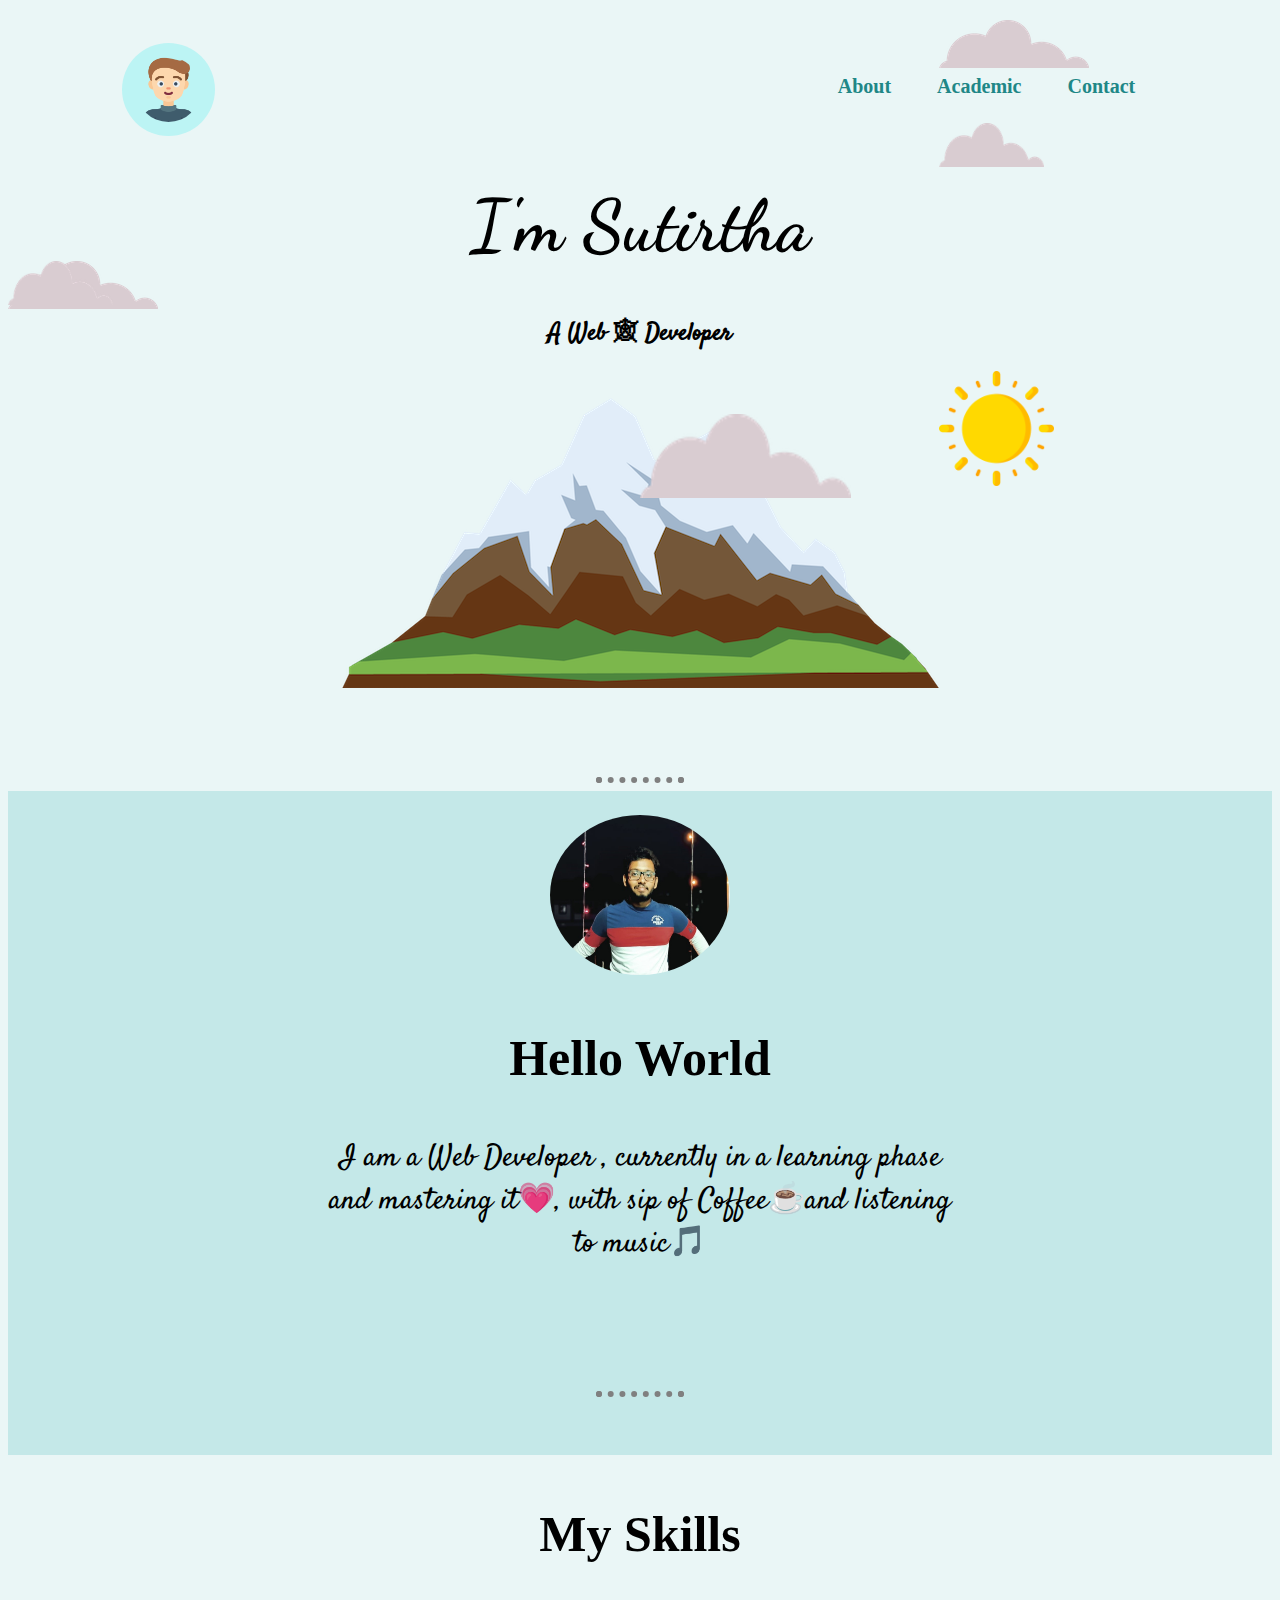
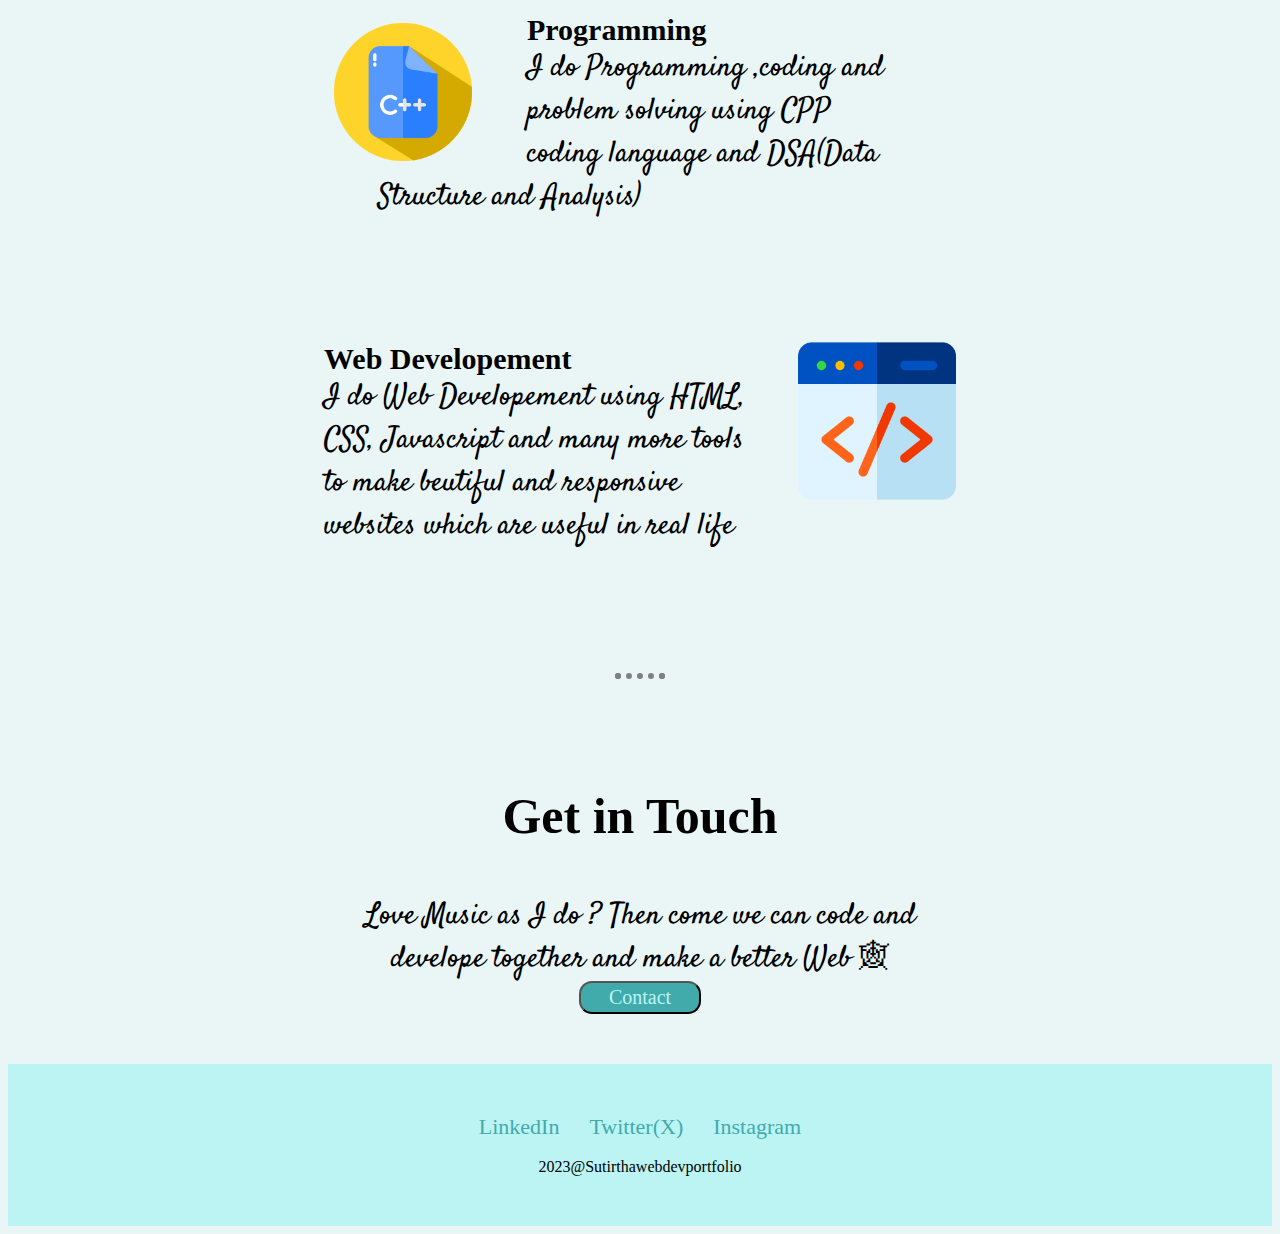
<file: index.html>
<!DOCTYPE html>
<html lang="en">

<head>
    <meta charset="UTF-8">
    <meta name="viewport" content="width=device-width, initial-scale=1.0">
    <title>SM</title>
    <link rel="stylesheet" href="./portnew.css">
    <link rel="icon" href="./tabla2.png">
    <link rel="preconnect" href="https://fonts.googleapis.com">
    <link rel="preconnect" href="https://fonts.gstatic.com" crossorigin>
    <link href="https://fonts.googleapis.com/css2?family=Acme&family=Dancing+Script&family=Satisfy&display=swap"
        rel="stylesheet">
    <!-- <link rel="stylesheet" href="https://cdn.jsdelivr.net/npm/bootstrap@4.0.0/dist/css/bootstrap.min.css"
        integrity="sha384-Gn5384xqQ1aoWXA+058RXPxPg6fy4IWvTNh0E263XmFcJlSAwiGgFAW/dAiS6JXm" crossorigin="anonymous">
    <script src="https://cdn.jsdelivr.net/npm/bootstrap@4.0.0/dist/js/bootstrap.min.js"
        integrity="sha384-JZR6Spejh4U02d8jOt6vLEHfe/JQGiRRSQQxSfFWpi1MquVdAyjUar5+76PVCmYl"
        crossorigin="anonymous"></script> -->
</head>

<body>

    <div class="navbar">
        <div class="meimg">
            <img onclick="alert('hello')" src="./boyic.png" alt="">
        </div>

        <div class="ul">
            <ul>
                <li> <a href="./about.html">About</a> </li>
                <li> <a href="edu.html">Academic</a> </li>
                <li><a href="mailto:modaksutirtha0@gmail.com">Contact</a> </li>
            </ul>
        </div>

    </div>

    <div class="top">
        <h1>I'm Sutirtha</h1>
        <h2>A Web 🕸 Developer</h2>
        <img id="mount" src="./mountain.png" alt="">
        <img id="topc" class="ani" src="./cloud.png" alt="">
        <img id="midc" class="ani" src="./cloud.png" alt="">
        <img src="./sun.png" alt="" class="sun">
        <div class="mid2">
            <img id="mid2c" class="ani" src="./cloud.png" alt="">
            <img id="mid2c2" class="ani" src="./cloud.png" alt="">
        </div>

        <img id="botc" class="ani" src="./cloud.png" alt="">
    </div>
    <hr>
    <div class="about">
        <img class="me" src="./me2.jpeg" alt="">
        <h3>Hello World</h3>
        <p class="abop">I am a Web Developer , currently in a learning phase and mastering it💗, with sip of Coffee☕and
            listening to music🎵</p>
        <hr>
    </div>

    <div class="skill">
        <h3>My Skills</h3>
        <div class="code">
            <img src="./cpp.png" alt="">
            <h4>Programming</h4>
            <p class="cod">I do Programming ,coding and problem solving using CPP coding language and DSA(Data Structure
                and Analysis) </p>
        </div>
        <div class="web">
            <img src="./web-development.png" alt="">
            <h4>Web Developement</h4>
            <p class="cod" id="wevp">I do Web Developement using HTML, CSS, Javascript and many more tools to make
                beutiful and responsive websites which are useful in real life</p>
        </div>
        <hr>
    </div>

    <div class="touch">
        <h3>Get in Touch</h3>
        <p class="abop">Love Music as I do ? Then come we can code and develope together and make a better Web 🕸</p>
        <button><a href="mailto:modaksutirtha0@gmail.com">Contact</a> </button>
    </div>

    <div class="foot">
        <span> <a href="https://www.linkedin.com/in/sutirtha-modak-74817b215/"> LinkedIn</a></span>
        <span> <a href="https://twitter.com/ModakSutirtha">Twitter(X)</a></span>
        <span><a href="https://www.instagram.com/_modaksutirtha_/">Instagram</a> </span>
        <br>
        <br>
        <footer>2023@Sutirthawebdevportfolio</footer>
    </div>
</body>

</html>
</file>
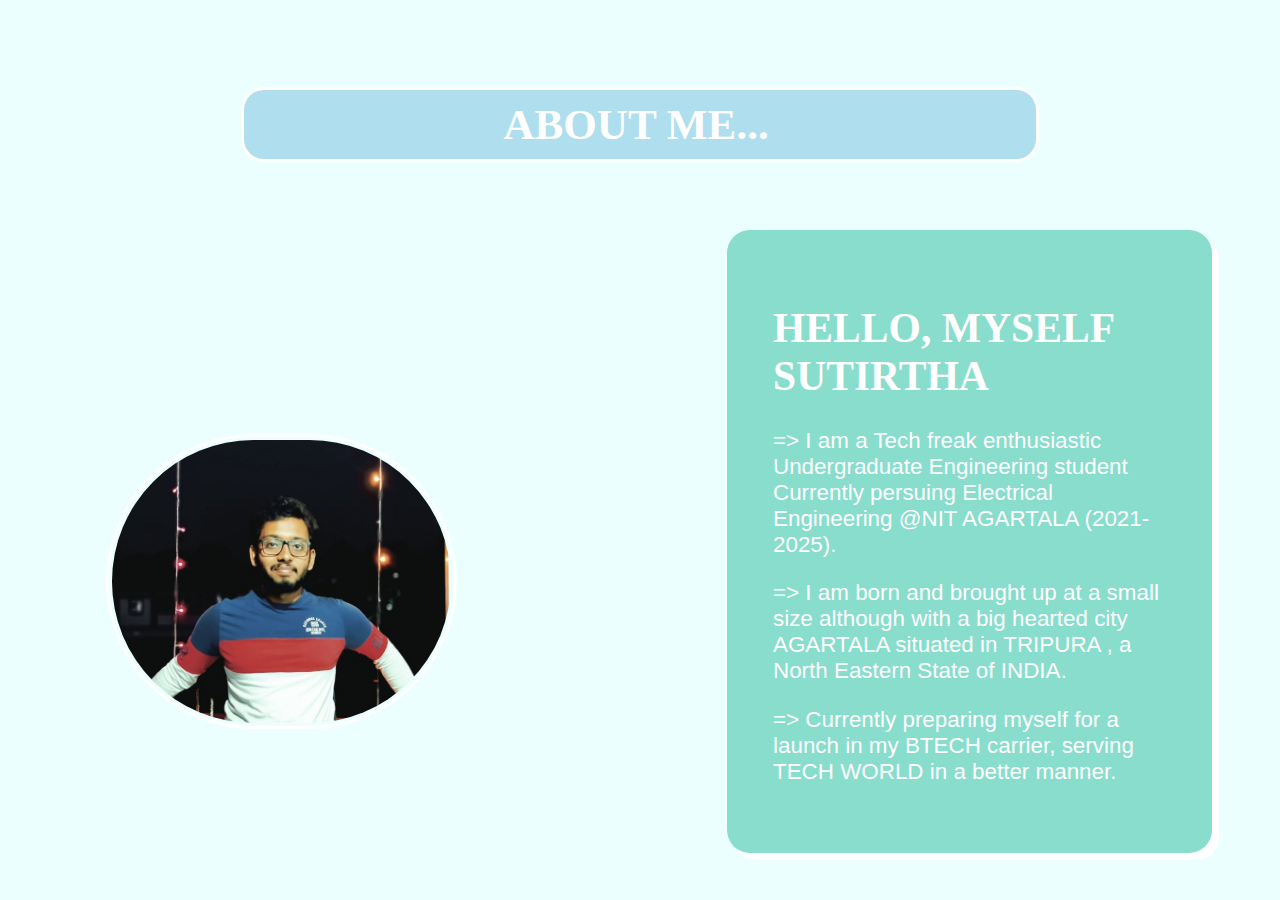
<file: about.html>
<!DOCTYPE html>
<html lang="en">
<head>
    <meta charset="UTF-8">
    <meta name="viewport" content="width=device-width, initial-scale=1.0">
    <title>Document</title>
    <style>
        body{
            background-color: rgb(235 255 255);
        }
        .mainabout{
            margin-top: -75px;
        }
        .about {
    display: flex;
    margin: -141px 3px 3px -5px;
}
#headab {
    display: flex;
    justify-content: center;
    align-items: center;
    margin: 162px 233px 3px 233px;
    color: white;
    font-family: cursive;
    font-size: 2.7rem;
    border: solid 3px white;
    border-radius: 23px;
    padding: 10px 11px 10px 3px;
    background-color: rgb(175, 222, 238);
}
#headab:hover{
    box-shadow: 5px 5px 5px 5px white;

}
.photo{
    display: flex;
    justify-content: center;
    align-items: center;
}
.photo img {
    padding: 3px 3px 3px 3px;
    margin: 286px 3px 3px 103px;
    height: 283px;
    width: 339px;
    border: 3px solid white;
    border-radius: 189px;
    /* box-shadow: 2px 3px white; */
}
.aboutwritemain{
    display: flex;
    justify-content: center;
    align-items: center;
}
.aboutwrite {
    float: right;
    padding: 46px;
    margin: 206px 57px 3px 267px;
    color: white;
    background-color: rgb(136 221 204);
    border-radius: 23px;
    box-shadow: 7px 7px white;
}
.aboutwrite:hover{
    box-shadow: 0px 7px 7px 11px #87f3f0; 
}
.aboutwrite h1 {
    font-family: 'Bree Serif', serif;
    font-size: 2.6rem;
}

.aboutwrite p {
    font-family: 'Lucida Sans', 'Lucida Sans Regular', 'Lucida Grande', 'Lucida Sans Unicode', Geneva, Verdana, sans-serif;
    font-size: 1.4rem;
}
    </style>
</head>
<body>
    <div class="mainabout" id="about1">
        <h1 id="headab">ABOUT ME...</h1>
        <div class="about">

            <div class="photo">
                <img src="me2.jpeg" alt="me">
            </div>
            <div class="aboutwritemain">
                <div class="aboutwrite">
                    <h1>HELLO, MYSELF SUTIRTHA</h1>
                    <p>=> I am a Tech freak enthusiastic Undergraduate Engineering student Currently persuing Electrical
                        Engineering @NIT AGARTALA (2021-2025). </p>
                    <p>=> I am born and brought up at a small size although with a big hearted city AGARTALA situated in
                        TRIPURA , a North Eastern State of INDIA.</p>
                    <p> => Currently preparing myself for a launch in my BTECH carrier, serving TECH WORLD in a better
                        manner.</p>
                </div>
            </div>

        </div>
    </div>
</body>
</html>
</file>
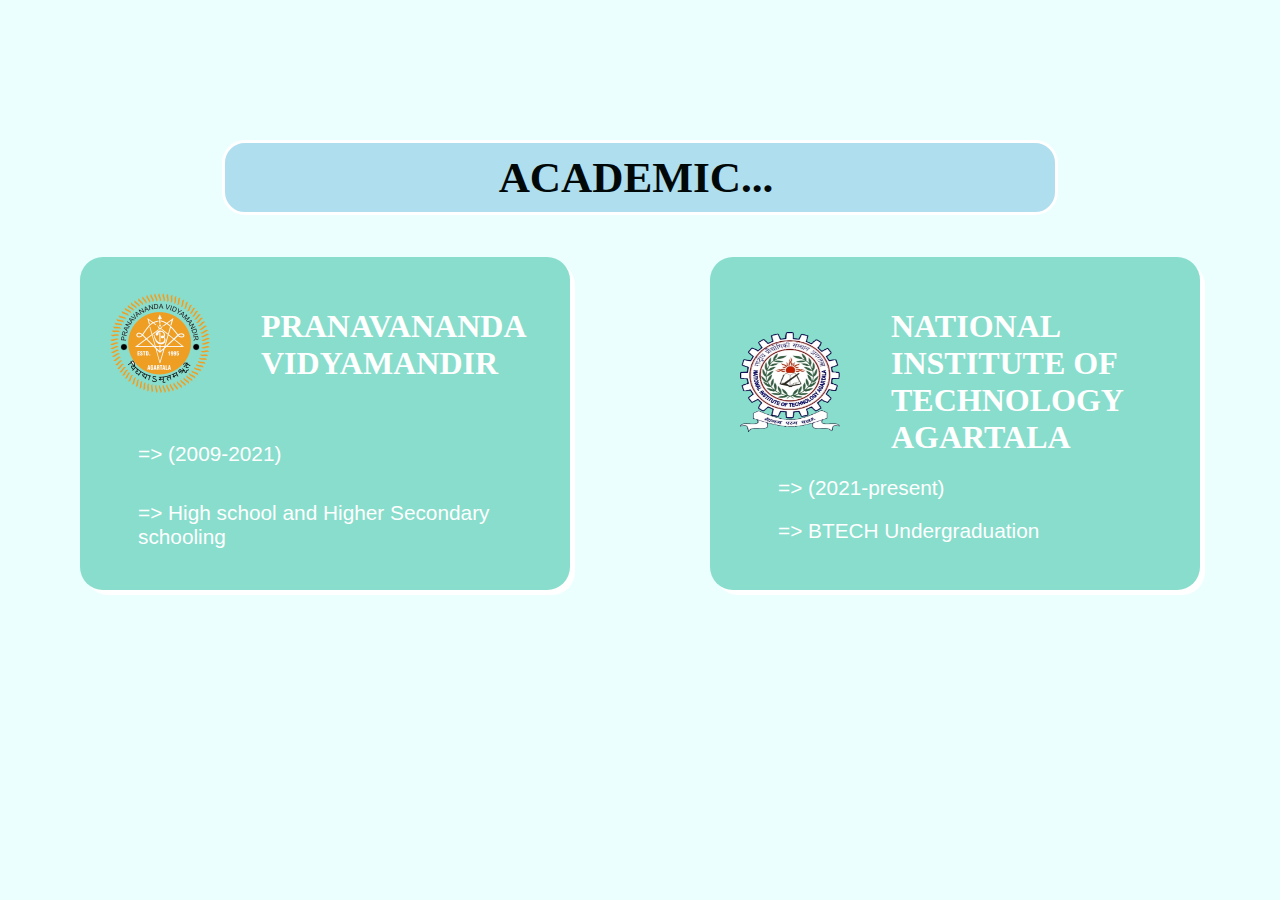
<file: edu.html>
<!DOCTYPE html>
<html lang="en">
<head>
    <meta charset="UTF-8">
    <meta name="viewport" content="width=device-width, initial-scale=1.0">
    <title>Document</title>
    <style>
        body{
            background-color: rgb(235 255 255);
        }
        .education{
    display: flex;
    justify-content: center;
    align-items: center;
}
.education h1 a{
    text-decoration: none;
    color: white;
}
.education a:hover{
    /* text-decoration: underline; */
    color: #d16666;
}
.edumain{
    /* width: 100%; */
    margin-top: 140px;
}
.edu{
    display: flex;
    align-items: center;
    justify-content: center;
    color: rgb(1, 8, 8);
    font-family: 'Satisfy', cursive;
    font-size: 2.7rem;
    border: solid 3px white;
    border-radius: 23px;
    padding: 10px 11px 10px 3px;
    background-color: rgb(175, 222, 238);
    margin: 39px 214px;
}
.edu:hover{
    box-shadow: 5px 5px 5px 5px #87f3f0;
}
.High{
    margin: 3px 137px 3px 3px;
    padding:27px;
    width: 436px;
    height: 279px;
    color: white;
    background-color: rgb(136 221 204);
    border-radius: 23px;
    box-shadow: 5px 5px white;
}
.High:hover{
    box-shadow: 0px 7px 7px 11px #87f3f0;
}
.High p{
    font-size: 1.3rem;
    margin-top: 35px;
    margin-left: 31px;
    font-family: 'Lucida Sans', 'Lucida Sans Regular', 'Lucida Grande', 'Lucida Sans Unicode', Geneva, Verdana, sans-serif;
}

.High .schoollogo a img{
    height: 100px;
    width: 100px;
    padding-right: 51px;
}
.highlogoname{
    display: flex;
    justify-content: center;
    align-items: center;
    padding: 3px 3px;
    font-family: 'Satisfy', cursive;
}
.college{
    /* border: 2px solid red; */
    margin: 3px 3px 3px 3px;
    padding:27px;
    width: 436px;
    height: 279px;
    color: white;
    background-color: rgb(136 221 204);
    border-radius: 23px;
    box-shadow: 5px 5px white;

}
.college:hover{
    box-shadow: 0px 7px 7px 11px #87f3f0;
}
.college p{
    padding: 5px 3px 3px 3px;
    font-size: 1.3rem;
    margin-top: -10px;
    margin-left: 38px;
    font-family: 'Lucida Sans', 'Lucida Sans Regular', 'Lucida Grande', 'Lucida Sans Unicode', Geneva, Verdana, sans-serif;
}
.college .collegelogo a img{
    height: 100px;
    width: 100px;
    padding-right: 51px;
    padding-top: 3px;
}
.collogoname{
    display: flex;
    justify-content: center;
    align-items: center;
    padding: 3px 3px;
    font-family: 'Satisfy', cursive;
}
    </style>
</head>
<body>
    <div class="edumain" id="edu1">
        <h1 class="edu">ACADEMIC...</h1>
        <div class="education">


            <div class="High">
                <div class="highlogoname">
                    <div class="schoollogo"><a href="https://pvmagtonline.in/"><img src="PVM-Logo.png" alt="wait"></a>
                    </div>
                    <div class="sclname">
                        <h1><a href="https://pvmagtonline.in/" target="_blank">PRANAVANANDA VIDYAMANDIR</a> </h1>

                    </div>

                </div>
                <P>=> (2009-2021)</P>
                <p>=> High school and Higher Secondary schooling</p>
            </div>
            <div class="college">
                <div class="collogoname">
                    <div class="collegelogo"><a href="https://www.nita.ac.in/"><img src="NIT LOGO.png" alt=""></a></div>
                    <div class="sclname">
                        <h1><a href="https://www.nita.ac.in/" target="_blank">NATIONAL INSTITUTE OF TECHNOLOGY
                                AGARTALA</a> </h1>

                    </div>
                </div>

                <P>=> (2021-present)</P>
                <p>=> BTECH Undergraduation</p>


            </div>


        </div>
    </div>
</body>
</html>
</file>
<file: portnew.css>
body{
    background-color: #EAF6F6;
    text-align: center;
}
.ul li{
    list-style: none;
    margin-top: 3rem;
}
.ul li a{
    text-decoration: none;
    
    padding: 3px 23px;
    
    font-size: 20px;
    font-family: Cambria, Cochin, Georgia, Times, 'Times New Roman', serif;
    color: #208787;
    font-weight: bold;
    cursor: pointer;
}
.ul ul{
    display: flex; 
}
.navbar{
    display: flex;
    justify-content: center;
    padding: 3px 3px;
}
.navbar img{
    height: 65px;
    width: 65px;
    margin-right: 35rem;
    margin-top: 2rem;
    background-color: #bcf4f4;
    border-radius: 100%;
    padding: 14px;
}
h1{
    font-size: 72px;
    font-family: 'Dancing Script', cursive;
    text-align: center;
    margin-top: 40px;
}
h2{
    font-family: 'Satisfy', cursive;
}
.ani{
    position: absolute;
}
#topc{
top: 20px;
animation: movecloud 20s ease-in infinite;
}
#midc{
    top: 123px;
    animation: movecloud 22s ease-in infinite;
    height: 44px;
    width: 105px;
}
.mid2{
    display: flex;
}
#mid2c{
    top: 261px;
    animation: movecloud 27s ease-in infinite;
}
#mid2c2{
    top: 261px;
    animation: movecloud 20s ease-in infinite;
    height: 44px;
    width: 105px; 
}
#botc{
    top: 414px;
    animation: movecloud 25s ease-in infinite;
    height: 84px;
    width: 211px;
}
@keyframes movecloud {
    from{left: 0px;transform: translateX(-100%);
    }
    to{left: 100%; transform: translateX(0%);}
    
}
#mount{
    margin: -40px auto;
}
.sun{
    position: absolute;
    height: 115px;
    width: 115px;
}
hr{
    margin-top: 125px;
    border: dotted 6px grey;
    border-bottom: none;
    width: 6%;
}
.about{
    background-color: #c4e8e8;
    padding-bottom: 50px;
    /* width: 50%; */
}
.me{
    height: 160px;
    width: 180px;
    margin-top: 24px;
    border-radius: 100%;
}
h3{
    font-family: cursive;
    font-size: 50px;
}
.code{
    margin-bottom: 123px;
}
.cod{font-size: 30px;
    margin: auto;
    font-family: 'Satisfy', cursive;
    width: 83%;
    text-align: left;
}
.skill{
    width: 50%;
    margin: 3px auto;
    padding-bottom: 50px;
}
.code img{
    width: 25%;
    float: left;
    margin-right: 45px;
}
.web img{
    width: 25%;
    float: right;
    margin-left: 45px;
}
h4{
    text-align: left;
    font-size: 30px;
    margin: 0px;
    font-family: cursive;
}
#wevp{
margin-left: 0;
}
.abop{
    font-size: 30px;
    margin: auto;
    font-family: 'Satisfy', cursive;
    width: 50%;
}
.foot{
    background-color: #bcf4f4;
    padding: 50px 0px;
}
.foot span a{
    text-decoration: none;
    padding: 3px 13px;
    font-size: 22px;
    font-family: cursive;
    color: #41abab;
}
.touch{
    margin-bottom: 50px;
}
button{
    font-family: cursive;
    border-radius: 13px;
    padding: 3px 28px;
    background-color: #41abab; 
    font-size: 20px;
}
button a{
    text-decoration: none;
    color: #bcf4f4;
}
footer{
    font-family: cursive;
    margin-bottom: 0;
}
</file>
